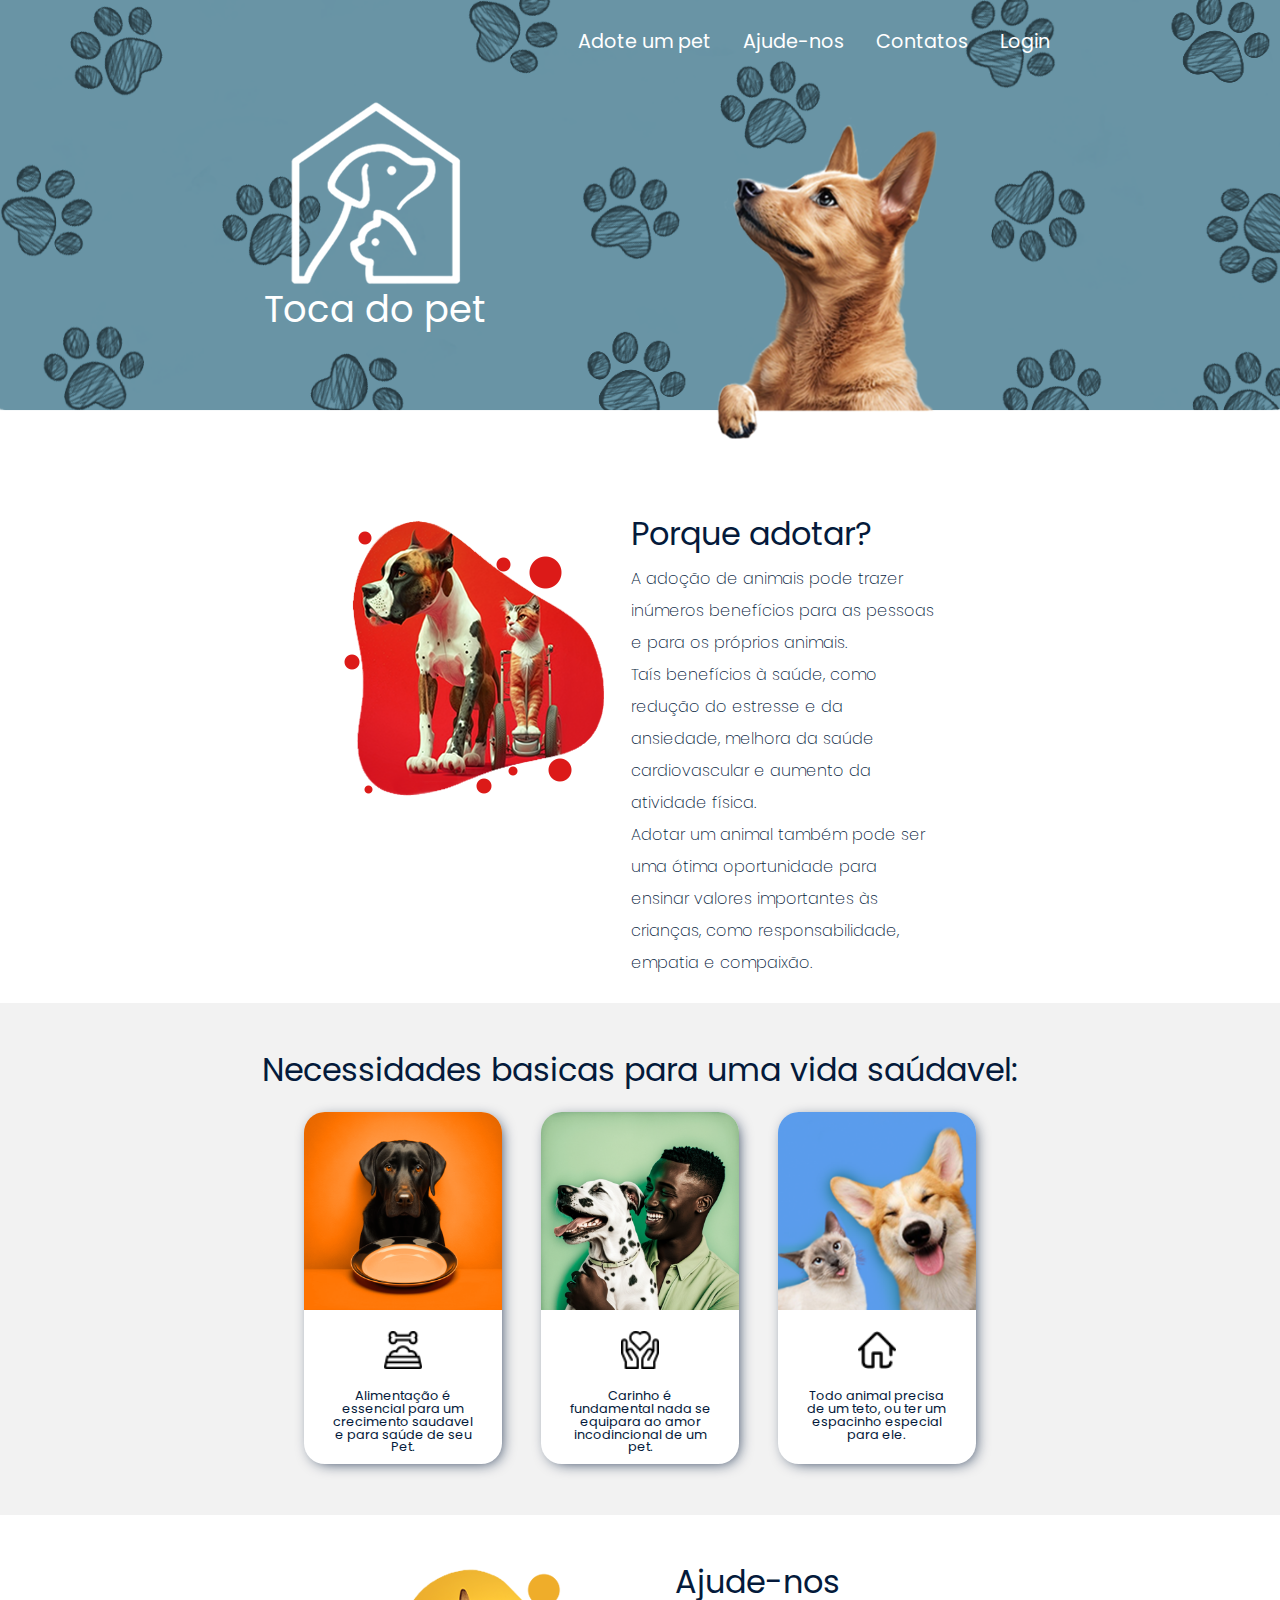
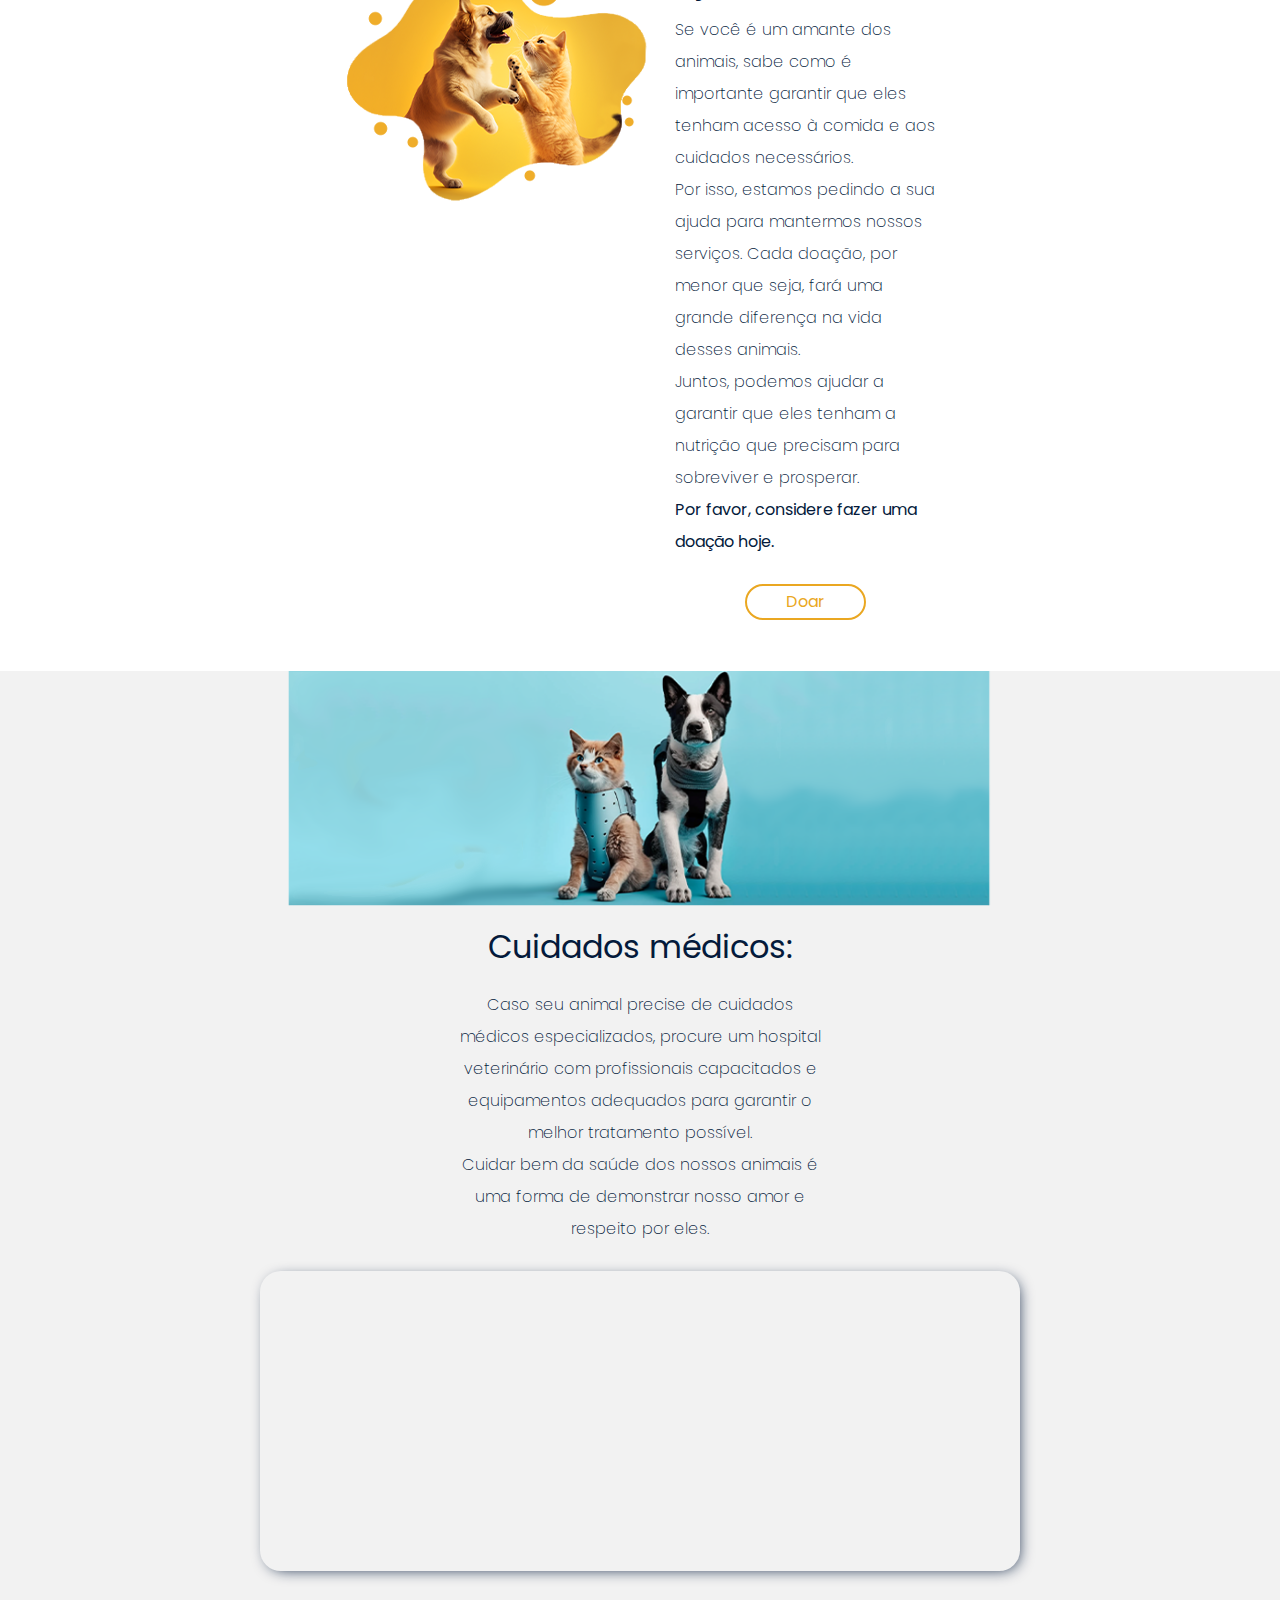
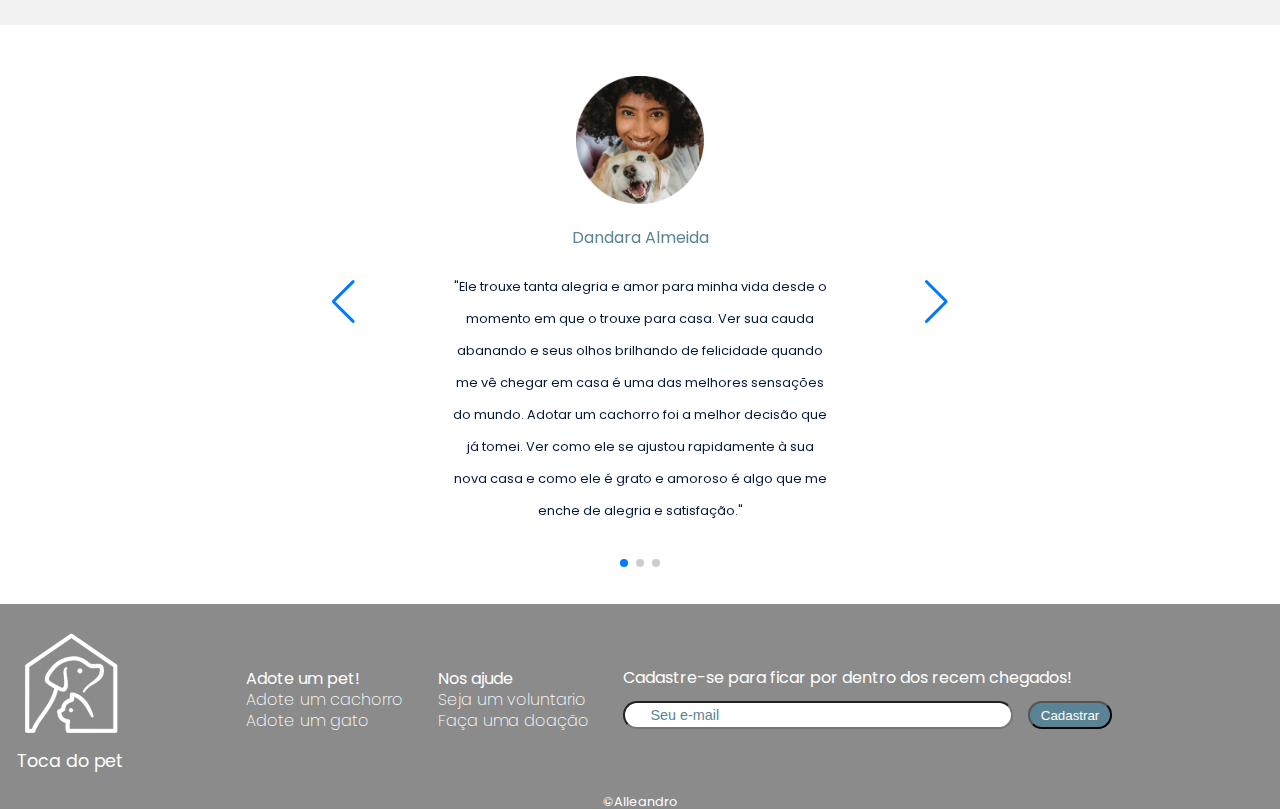
<file: index.html>
<!DOCTYPE html>
<html lang="pt-br">

<head>
    <meta charset="UTF-8">
    <meta http-equiv="X-UA-Compatible" content="IE=edge">
    <meta name="viewport" content="width=device-width, initial-scale=1.0">
    <link rel="stylesheet" href="assets/css/reset.css">
    <link rel="stylesheet" href="assets/css/style.css">
    <link rel="stylesheet" href="https://cdn.jsdelivr.net/npm/swiper@9/swiper-bundle.min.css">
    <link rel="stylesheet" href="assets/css/mobile.css">
    <link rel="icon" href="assets/img/logo.png">
    <title>Toca do Pet</title>
</head>

<body>
    <header class="cabecalho">
        <button class="cabecalho__menu" aria-label="Menu"><img src="assets/img/menu.png" class="menu_botao"></button>
        <nav class="menu__lateral">
            <img src="assets/img/logo.png" alt="Logotipo da Toca do Pet" class="menu__lateral-logo">
            <a href="index.html" class="menu__lateral-link">&#128062; Início</a>
            <a href="#" class="menu__lateral-link">&#128062; Login</a>
            <a href="#" class="menu__lateral-link">&#128062; Adote um Pet</a>
            <a href="#" class="menu__lateral-link">&#128062; Ajude-nos</a>
            <a href="#" class="menu__lateral-link">&#128062; Contatos</a>
        </nav>
        <div class="cabecalho_coisas">
            <nav class="barra_opcoes">
                <a href="#" class="barra_links">Adote um pet</a>
                <a href="#" class="barra_links">Ajude-nos</a>
                <a href="#" class="barra_links">Contatos</a>
                <a href="#" class="barra_links">Login</a>
            </nav>
            <div class="logo">
                <img src="assets/img/logo.png" alt="Um desenho de uma casa com a cabeça de um cachorro e gato dentro."
                    class="cabecalho_img">
                <h1 class="cabecalho_logotipo">Toca do pet</h1>
            </div>
        </div>
    </header>

    <main class="conteudo">
        <section class="adotar">
            <img src="assets/img/vermelho.png" alt="Foto de um cachorro de grande porte e um gato com cadeiras de rodas"
                class="adotar_img">
            <h2 class="adotar_titulo">Porque adotar?</h2>
            <p class="adotar_texto">A adoção de animais pode trazer inúmeros benefícios para as pessoas e para os
                próprios animais. <br> Taís benefícios à saúde, como redução do estresse e da ansiedade, melhora da
                saúde
                cardiovascular e aumento da atividade física. <br> Adotar um animal também pode ser uma ótima
                oportunidade
                para ensinar valores importantes às crianças, como responsabilidade, empatia e compaixão.</p>
        </section>

        <section class="necessidades">
            <h2 class="necessidades_titulo">Necessidades basicas para uma vida saúdavel:</h2>
            <div class="necessidades_cartoes">
                <div class="necessidades_card">
                    <img src="assets/img/laranja.png" alt="Foto de um cachorro preto com um prato vazio na sua frente."
                        class="card_img">
                    <img src="assets/img/comida.png" alt="Pequeno desenho de um pote de ração." class="card_icon">
                    <p class="card_texto">Alimentação é essencial para um crecimento saudavel e para saúde de seu Pet.
                    </p>
                </div>
                <div class="necessidades_card">
                    <img src="assets/img/verde.png"
                        alt="Foto de um cachorro branco com manchas pretas junto de um homem sorrindo."
                        class="card_img">
                    <img src="assets/img/carinho.png" alt="Pequeno desenho de duas mãos com um coração no meio."
                        class="card_icon">
                    <p class="card_texto">Carinho é fundamental nada se equipara ao amor incodincional de um pet.</p>
                </div>
                <div class="necessidades_card">
                    <img src="assets/img/azul-claro.png" alt="Foto de um cachorro e um gato mostrando a lingua."
                        class="card_img">
                    <img src="assets/img/casa.png" alt="Pequeno desenho de uma casa." class="card_icon">
                    <p class="card_texto">Todo animal precisa de um teto, ou ter um espacinho especial para ele.</p>
                </div>
            </div>
        </section>

        <section class="necessidades_mobile">
            <h2 class="necessidades_titulo">Necessidades basicas para uma vida saúdavel:</h2>
            <div class="swiper swiper-horizontal1">
                <!-- If we need pagination -->
                <div class="swiper-pagination"></div>
                <!-- Additional required wrapper -->
                <div class="swiper-wrapper">
                    <!-- Slides -->
                    <div class="swiper-slide">
                        <div class="necessidades_card">
                            <img src="assets/img/laranja.png"
                                alt="Foto de um cachorro preto com um prato vazio na sua frente." class="card_img">
                            <img src="assets/img/comida.png" alt="Pequeno desenho de um pote de ração."
                                class="card_icon">
                            <p class="card_texto">Alimentação é essencial para um crecimento saudavel e para saúde de
                                seu Pet.
                            </p>
                        </div>
                    </div>

                    <div class="swiper-slide">
                        <div class="necessidades_card">

                            <img src="assets/img/verde.png"
                                alt="Foto de um cachorro branco com manchas pretas junto de um homem sorrindo."
                                class="card_img">
                            <img src="assets/img/carinho.png" alt="Pequeno desenho de duas mãos com um coração no meio."
                                class="card_icon">
                            <p class="card_texto">Carinho é fundamental nada se equipara ao amor incodincional de um
                                pet.</p>
                        </div>
                    </div>

                    <div class="swiper-slide">
                        <div class="necessidades_card">
                            <img src="assets/img/azul-claro.png" alt="Foto de um cachorro e um gato mostrando a lingua."
                                class="card_img">
                            <img src="assets/img/casa.png" alt="Pequeno desenho de uma casa." class="card_icon">
                            <p class="card_texto">Todo animal precisa de um teto, ou ter um espacinho especial para ele.
                            </p>
                        </div>
                    </div>
                </div>
                <!-- If we need navigation buttons -->
                <div class="swiper-button-prev"></div>
                <div class="swiper-button-next"></div>
            </div>
        </section>

        <section class="ajuda">
            <img src="assets/img/amarelo.png" alt="Foto de um cachorro e um gato filhote brincando." class="ajuda_img">
            <h2 class="ajuda_titulo">Ajude-nos</h2>
            <p class="ajuda_texto">Se você é um amante dos animais, sabe como é importante garantir que eles tenham
                acesso à comida e aos cuidados necessários. <br>Por isso, estamos pedindo a sua ajuda para mantermos
                nossos
                serviços. Cada doação, por menor que seja, fará uma grande diferença na vida desses animais.
                <br>Juntos, podemos ajudar a garantir que eles tenham a nutrição que precisam para sobreviver e
                prosperar.
                <br><i>Por favor, considere fazer uma doação hoje.</i>
            </p>
            <a class="ajudar_botao">Doar</a>
        </section>

        <section class="medico">
            <img src="assets/img/azul.png" alt="Foto de um cachorro e um gato usando aparelho para coluna."
                class="medico_img">
            <h2 class="medico_titulo">Cuidados médicos:</h2>
            <p class="medico_texto">Caso seu animal precise de cuidados médicos especializados, procure um hospital
                veterinário com profissionais capacitados e equipamentos adequados para garantir o melhor tratamento
                possível. <br> Cuidar bem da saúde dos nossos animais é uma forma de demonstrar nosso amor e respeito
                por
                eles.</p>
            <div class="medico_mapa">
                <iframe class="medico_mapa-link"
                    src="https://www.google.com/maps/embed?pb=!1m16!1m12!1m3!1d28823.35767715997!2d-49.28224118548198!3d-25.440947701796667!2m3!1f0!2f0!3f0!3m2!1i1024!2i768!4f13.1!2m1!1sclinicas%20e%20hospitais%20veterinarios!5e0!3m2!1spt-BR!2sbr!4v1680541350088!5m2!1spt-BR!2sbr"
                    width="760" height="300" style="border:0;" allowfullscreen="" loading="lazy"
                    referrerpolicy="no-referrer-when-downgrade"></iframe>
            </div>
        </section>

        <section class="comentario">
            <!-- Slider main container -->
            <div class="swiper swiper1">
                <!-- Additional required wrapper -->
                <div class="swiper-wrapper">
                    <!-- Slides -->
                    <div class="swiper-slide">
                        <div class="comentario_card">
                            <img src="assets/img/comentario.png" alt="Foto de uma mulher abraçando seu cachorro."
                                class="comentario_img">
                            <h2 class="comentario_titulo">Dandara Almeida</h2>
                            <p class="comentario_texto">"Ele trouxe tanta alegria e amor para minha vida desde o momento
                                em
                                que o trouxe
                                para casa. Ver sua cauda abanando e seus olhos brilhando de felicidade quando me vê
                                chegar
                                em casa é uma
                                das melhores sensações do mundo. Adotar um cachorro foi a melhor decisão que já tomei.
                                Ver
                                como ele se
                                ajustou rapidamente à sua nova casa e como ele é grato e amoroso é algo que me enche de
                                alegria e
                                satisfação."</p>
                        </div>
                    </div>

                    <div class="swiper-slide">
                        <div class="comentario_card">
                            <img src="assets/img/comentario-1.png" alt="Foto de uma mulher abraçando seu cachorro."
                                class="comentario_img">
                            <h2 class="comentario_titulo">Ruby Safire</h2>
                            <p class="comentario_texto">"Estou muito feliz com a adoção do meu novo cachorro, mal posso
                                esperar para dar muito amor e carinho para ele."</p>
                        </div>
                    </div>

                    <div class="swiper-slide">
                        <div class="comentario_card">
                            <img src="assets/img/comentario-2.png" alt="Foto de uma mulher abraçando seu cachorro."
                                class="comentario_img">
                            <h2 class="comentario_titulo">Reinaldo Janekine</h2>
                            <p class="comentario_texto">"Acabei de adotar um cachorro e estou transbordando de alegria e
                                amor por ele. Mal posso esperar para começar essa jornada juntos e oferecer todo o
                                cuidado e
                                carinho que ele merece."</p>
                        </div>
                    </div>
                </div>
                <!-- If we need pagination -->
                <div class="swiper-pagination"></div>

                <!-- If we need navigation buttons -->
                <div class="swiper-button-prev"></div>
                <div class="swiper-button-next"></div>
            </div>
        </section>
    </main>

    <footer class="rodape">
        <div class="rodape_acesso">
            <div class="rodape_logo">
                <img src="assets/img/logo.png" alt="Um desenho de uma casa com a cabeça de um cachorro e gato dentro."
                    class="radape_img">
                <h1 class="rodape_logotipo">Toca do pet</h1>
            </div>
            <div class="rodape_links">
                <h3 class="links_titulo">Adote um pet!</h3>
                <a href="#" class="links">Adote um cachorro</a>
                <a href="#" class="links">Adote um gato</a>
            </div>
            <div class="rodape_links">
                <h3 class="links_titulo">Nos ajude</h3>
                <a href="#" class="links">Seja um voluntario</a>
                <a href="#" class="links">Faça uma doação</a>
            </div>
            <div class="email">
                <h3 class="email_titulo">Cadastre-se para ficar por dentro dos recem chegados!</h3>
                <input type="e-mail" class="email_cadastro" placeholder="Seu e-mail">
                <button class="email_botao">Cadastrar</button>
            </div>
        </div>
        <div class="assinatura">
            <h5 class="assinatura_escrito">&#169;Alleandro</h5>
        </div>
    </footer>

    <script src="main.js"></script>

    <script src="https://cdn.jsdelivr.net/npm/swiper@8/swiper-bundle.min.js"></script>
    <script>
        const swiper = new Swiper('.swiper', {
            loop: true,
            spaceBetween: 10,
            slidesPerView: 1,
            pagination: {
                el: '.swiper-pagination',
                type: 'bullets',
            },
            navigation: {
                nextEl: '.swiper-button-next',
                prevEl: '.swiper-button-prev',
            },
        });
    </script>
</body>

</html>
</file>
<file: assets/css/style.css>
@import url('https://fonts.googleapis.com/css2?family=Poppins:wght@200;400&display=swap');
  
html{
    font-size: 16px;
}

:root {
    --cor-principal:#041a3b;
    --primeiro-fundo: #ffffff;
    --segundo-fundo:#f2f2f2;
    --detalhe_1: #5a8495;
    --detalhe_2: #eaa721;
    --fonte:'Poppins', sans-serif;
    --beirada: 0 21.5rem;
}

body {
    font-family: var(--fonte);
    color: var(--cor-principal);
    font-weight: 200;
}

/* Cabeçalho */
.cabecalho{
    background-image: url('../img/back1.png');
    background-repeat: no-repeat;
    background-size: 100vw;    
}

.cabecalho_coisas {
    padding: 0 18% 13% 18%;
}

.barra_opcoes {
    display: flex;
    justify-content: flex-end;
    column-gap: 2rem;
    padding-top: 2rem;
}
    
.barra_links {
    font-size: 1.2rem;
    font-weight: 400;
    color: var(--primeiro-fundo);
    text-decoration: none;
}

.logo {
    display: flex;
    flex-direction: column;
    align-items: center;
    width: 15rem;
    margin: 2.8rem 0 0 1.5rem;
}

.cabecalho_logotipo {
    font-size: 2.3rem;
    font-weight: 400;
    color: var(--primeiro-fundo);
}

/* Menu */
.cabecalho__menu{
    display: none;
}

.menu__lateral{
    display: none;
}

/* Adoção */
.adotar {
    display: grid;
    grid-template-areas: 
    'imagem texto1'
    'imagem texto2';
    grid-template-rows: 1.8rem;
    column-gap: 1.5rem;
    margin: 1.5rem 0 1.5rem 0;
    padding: var(--beirada);
}

.adotar_img{
    grid-area: imagem;
}

.adotar_titulo{
    font-size: 2rem;
    font-weight: 400;
    grid-area: texto1;
}

.adotar_texto {
    grid-area: texto2;
    margin-top: 1rem;
    line-height: 2rem;
}

/* Necessidades */
.necessidades {
    background-color: var(--segundo-fundo);
    padding: 3.2rem 0 3.2rem 0;
}

.necessidades_titulo{
    padding-bottom: 1.6rem;
}

.necessidades_cartoes{
    display: flex;
    flex-direction: row;
    justify-content: center;
    column-gap: 2.4rem;
    padding: var(--beirada);
}

.necessidades_titulo{
    font-size: 2rem;
    font-weight: 400;
    text-align: center;
}

.necessidades_card{
    display: flex;
    flex-direction: column;
    align-items: center;
    row-gap: 1.3rem;
    width: 12.4rem;
    height: 22rem;
    background-color: var(--primeiro-fundo);
    border-radius: 1.3rem;
    box-shadow: 3px 3px 15px -5px var(--cor-principal);
}

.card_img {
    width: 12.4rem;
    border-top-right-radius: 1.3rem;
    border-top-left-radius: 1.3rem;
}

.card_icon{
    width: 2.4rem;
}

.card_texto {
    font-size: 0.8rem;
    font-weight: 400;
    padding: 0 1.5rem;
    text-align: center;
}

/* Ajudar */
.ajuda {
    display: grid;
    grid-template-areas: 
    'imagem texto1'
    'imagem texto2'
    'imagem texto3';
    grid-template-rows: 2rem;
    column-gap: 1.6rem;
    margin: 3.2rem 0 3.2rem 0;
    padding: var(--beirada);
}

.ajuda_img{
    grid-area: imagem;
}

.ajuda_titulo{
    font-size: 2rem;
    font-weight: 400;
    grid-area: texto1;
}

.ajuda_texto {
    grid-area: texto2;
    margin-top: 1rem;
    line-height: 2rem;
}

.ajuda_texto i {
    font-weight: 400;
}

.ajudar_botao {
    grid-area: texto3;
    width: 6.3rem;
    padding: 0.5rem;
    border: 2px solid var(--detalhe_2);
    border-radius: 1.3rem;
    color: var(--detalhe_2);
    font-weight: 400;
    background: transparent;
    justify-self: center;
    margin-top: 1.6rem;
    text-align: center;
    font-weight: 400;
    transition: 0.5s;
}

/* Medico */
.medico{
    display: flex;
    flex-direction: column;
    background-color: var(--segundo-fundo);
    padding-bottom: 3.2rem;
}

.medico_img {
    width: 55%;
    align-self: center;
}

.medico_titulo{
    padding: 1.6rem 0 1.6rem 0;
    font-size: 2rem;
    font-weight: 400;
    text-align: center;
}

.medico_texto{
    align-self: center;
    text-align: center;
    line-height: 2rem;
    padding: 0 28.2rem;
}

.medico_mapa{
    align-self: center;
    padding: 1.6rem 0 0 0;
}

.medico_mapa-link {
    box-shadow: 3px 3px 15px -5px var(--cor-principal);
    border-radius: 1.3rem;
}

/* Comentario */
.comentario{
    margin-bottom: 1.6rem;
}
.comentario_card{
    display: flex;
    flex-direction: column;
    align-items: center;
    padding: 3.2rem 0 3.2rem 0;
}
.comentario_img{
    width: 10%;
}

.comentario_titulo{
    color: var(--detalhe_1);
    font-weight: 400;
    margin: 1.6rem 0;
}

.comentario_texto{
    text-align: center;
    font-size: 0.8rem;
    font-weight: 400;
    line-height: 2rem;
    padding: 0 28.2rem;
}

.swiper-button-next,.swiper-button-prev{
    padding: 0 20rem;
}

/* Rodapé */
.rodape{
    background: #8b8b8b;
}
.rodape_acesso{
    display: flex;
    justify-content: space-around;
    align-items: center;
    padding: 1.6rem 0 1.6rem 0;
}

.radape_img{
    width: 55%;
}

.rodape_logotipo{
    padding-top: 0.8rem;
    font-size: 1.1rem;
    font-weight: 400;
    color: var(--primeiro-fundo);
}

.rodape_links{
    display: flex;
    flex-direction: column;
    row-gap: 0.3rem;
}

.links_titulo{
    font-weight: 400;
    color: var(--primeiro-fundo);
}

.links{
    text-decoration: none;
    color: var(--primeiro-fundo);
}

.email{
    display: grid;
    grid-template-areas: 
    'titulo titulo'
    'campo botao';
    width: 50%;
    grid-template-columns: 24.4rem 5.3rem;
    column-gap: 0.9rem;
}

.email_titulo{
    font-weight: 400;
    color: var(--primeiro-fundo);
    grid-area: titulo;
    padding-bottom: 0.9rem;
}

.email_cadastro{
    grid-area: campo;
    border-radius: 1.3rem;
    padding: 0.3rem 0 0.3rem 1.6rem;
}

.email_cadastro::placeholder{
    color: var(--detalhe_1);
    font-size: 0.9rem;
}

.email_botao{
    grid-area: botao;
    border-radius: 1.3rem;
    background: var(--detalhe_1);
    color: var(--primeiro-fundo);
    transition: 0.5s;
    box-shadow: none;
}

.assinatura{
    display: block;
}

.assinatura_escrito{
    text-align: center;
    color: var(--primeiro-fundo);
    font-weight: 400;
    font-size: 0.8rem;
}

.necessidades_mobile{
    display: none;
}

/* Effeitos */
.barra_links:hover {
    color: var(--detalhe_2);
}

.ajudar_botao:hover {
    cursor: pointer;
    background-color: var(--detalhe_2);
    color: var(--primeiro-fundo);   
    transition: 0.6s; 
    transform: scale(1.2);
}

.links:hover {
    color: var(--detalhe_2);
}

.email_botao:hover {
    cursor: pointer;
    background-color: var(--detalhe_2);
    color: var(--primeiro-fundo);   
    transition: 0.6s; 
}

@media screen and (min-width: 1550px) {
    .cabecalho_coisas {
        padding: 0 21.5rem 20.7rem 21.5rem;
    }
}
</file>
<file: assets/css/mobile.css>
@media screen and (max-width: 1024px) {
    /* Cabecalho */
    .cabecalho {
        background-image: url('../img/back_mobile.png');
        background-repeat: no-repeat;
        background-size: 100vw;
    }

    .cabecalho_coisas {
        padding: 0 0 21rem 0;
    }

    .barra_opcoes {
        display: none;
    }

    .logo {
        display: block;
        margin: 0 auto 0 auto;
        text-align: center;
    }

    .cabecalho_img{
        width: 25%;
    }

    /* Menu */
    .cabecalho__menu{
        display: block;
    }
    
    .menu__lateral{
        display: block;
    }
    .cabecalho__menu{
        background: transparent;
        border: none;
        padding: 1rem 0 1rem 1rem;
    }
    
    .menu_botao{
        width: 3.5rem;
        height: 3rem;
    }
        
    .menu__lateral {
        display: flex;
        flex-direction: column;
        background: rgba(0,0,0, 0.9);
        width: 15rem;
        height: 25rem;
        position: absolute;
        left: -100vw;
        transition: .25s;
    }
    
    .menu__lateral-ativo {
        left: 0;
        transition: .25s;
    }
    
    .menu__lateral-logo {
        width: 4.5rem;
        align-self: center;
        padding: 1rem;
    }
    
    .menu__lateral-link {
        height: 3rem;
        color: var(--primeiro-fundo);
        padding-left: 2.5rem;
        text-decoration: none;
        display: flex;
        align-items: center;
        font-weight: 400;
    }
    

    /* Adotar */
    .adotar {
        grid-template-areas:
            'imagem'
            'texto1'
            'texto2';
        grid-template-rows: 20rem;
        margin: 0;
        padding: 0 2.5rem 1.5rem 2.5rem;
    }

    .adotar_img {
        justify-self: center;
    }

    .adotar_titulo {
        justify-self: center;
    }

    /* Necessidades */
    .necessidades {
        display: none;
    }

    .necessidades_card{
        margin: 0 auto;
    }

    .necessidades_mobile {
        display: block;
        background-color: var(--segundo-fundo);
        padding: 1.5rem 0 1.5rem 0;
    }
    
    .swiper-horizontal1{
        height: 380px;
    }

    .swiper-button-next,
    .swiper-button-prev {
        display: none;
    }

    /* Ajuda */
    .ajuda {
        grid-template-areas:
            'imagem'
            'texto1'
            'texto2'
            'texto3';
        grid-template-rows: 16rem;
        margin: 0;
        padding: 1.5rem 2.5rem 1.5rem 2.5rem;
    }

    .ajuda_img {
        justify-self: center;
    }

    .ajuda_titulo {
        justify-self: center;
    }

    /* Medicos */
    .medico {
        padding-bottom: 1.5rem;
    }

    .medico_img {
        width: 100%;
    }

    .medico_texto {
        padding: 0 2.5rem 0 2.5rem;
    }

    .medico_mapa-link {
        width: 350px;
        height: 250px;
    }

    /* Comentarios */
    .comentario_card {
        padding: 1.5rem 0 1.5rem 0;
    }

    .comentario_texto {
        padding: 0 2.5rem 0 2.5rem;
    }

    /* Rodape */
    .rodape_links {
        display: none;
    }

    .email {
        display: none;
    }

    .rodape_acesso {
        display: inline;
        padding: 1.6rem 0 1.6rem 0;
    }

    .rodape_logo {
        padding-top: 1.5rem;
        text-align: center;
    }

    .radape_img {
        width: 15%;
    }

    .rodape_logotipo {
        padding-top: 0.2rem;
        font-size: 0.6rem;
        text-align: center;
    }

    .assinatura {
        display: inline;
    }

    .assinatura_escrito {
        padding-top: 1.5rem;
    }
}
</file>
